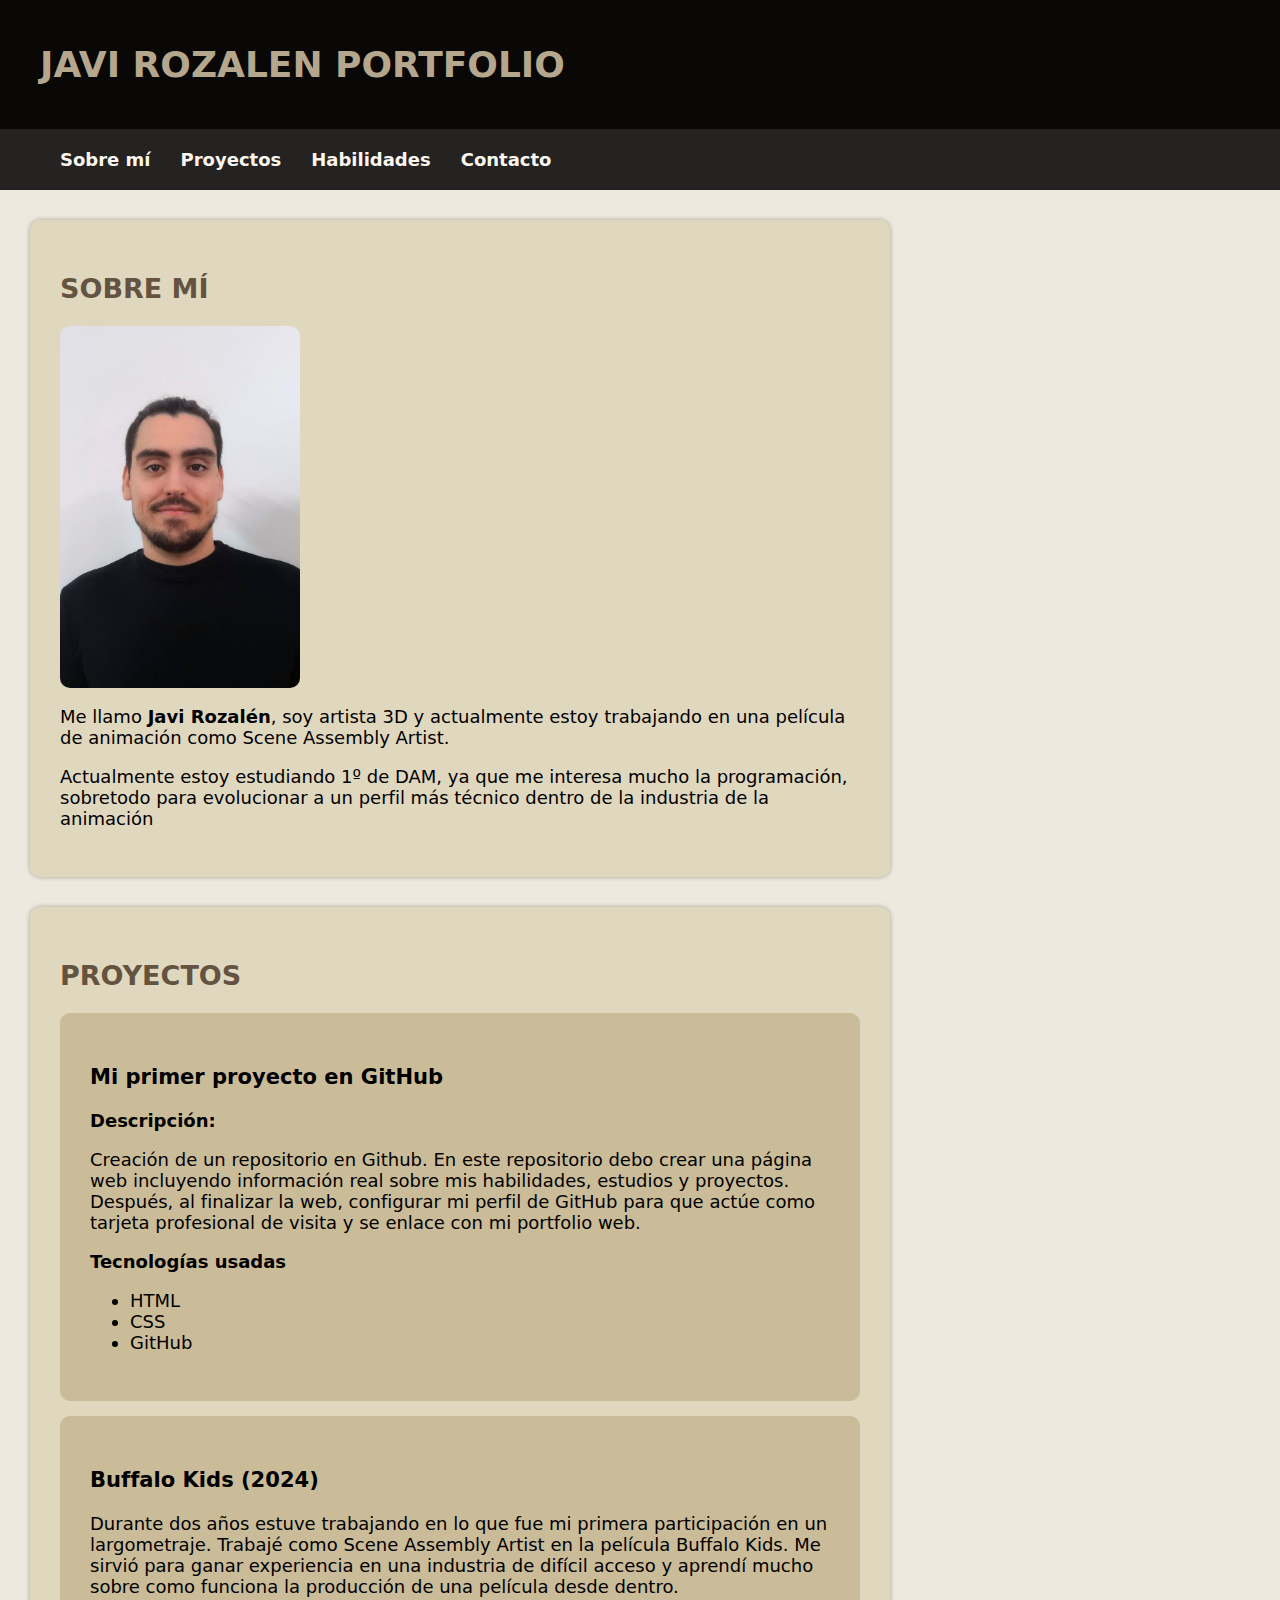
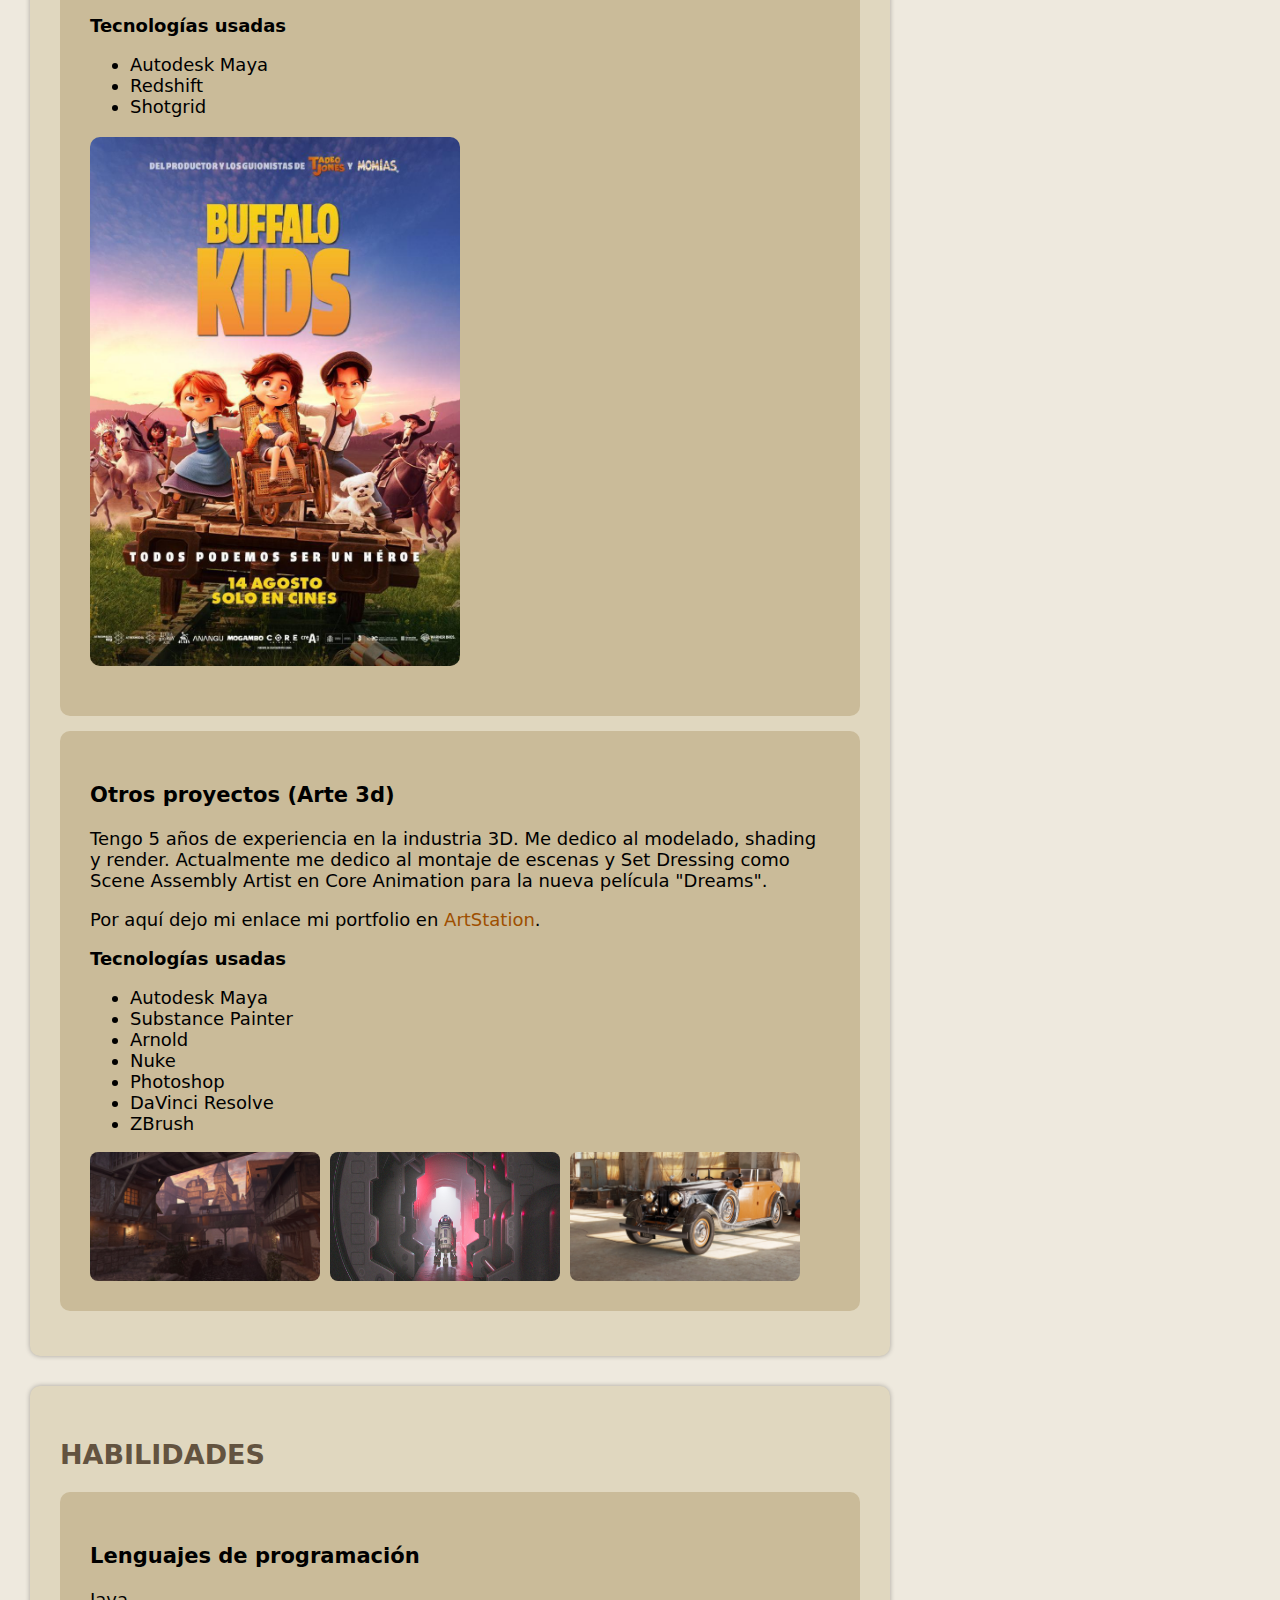
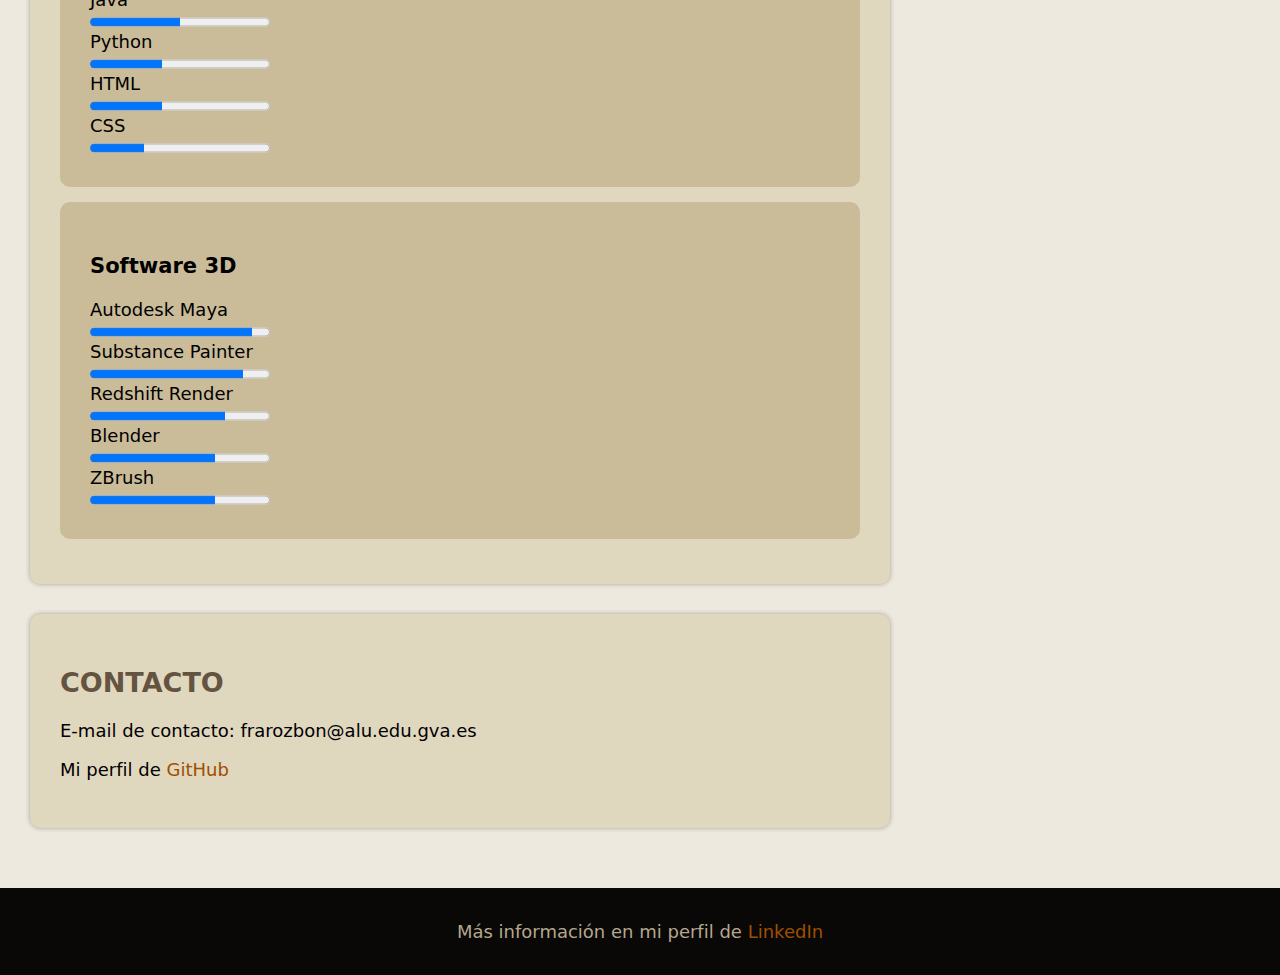
<file: index.html>
<!DOCTYPE html>
<html lang="es">
<head>
  <meta charset="UTF-8"> 
  <title>Mi Portafolio</title>
  <link rel="stylesheet" href="css/estilos.css">
</head>
<body>
  <header>
    <h1>JAVI ROZALEN PORTFOLIO</h1>
  </header>

  <nav>
    <ul>
      <li><a href="#smi">Sobre mí</a></li>
      <li><a href="#proyectos">Proyectos</a></li>
      <li><a href="#habilidades">Habilidades</a></li>
      <li><a href="#contacto">Contacto</a></li>
    </ul>
  </nav>

  <main>
    <section id="smi" class = "secciones">
      <h2 >SOBRE MÍ</h2>

        <div class = "icono-alinear">
        <img src="images/fotocv.png" alt="fotocv" class="foto-perfil">
      </div>

        <p>Me llamo <strong>Javi Rozalén</strong>, soy artista 3D y actualmente estoy trabajando en una película de animación como Scene Assembly Artist.</p>
        <p>Actualmente estoy estudiando 1º de DAM, ya que me interesa mucho la programación, sobretodo para evolucionar a un perfil más técnico dentro de la industria de la animación</p>
      </section>

      <section id = "proyectos" class = "secciones">
      <h2>PROYECTOS</h2>
      <div class = "experiencias">
        <h3>Mi primer proyecto en GitHub</h3>
        <p><strong>Descripción:</strong></p>
        <p>Creación de un repositorio en Github. En este repositorio debo crear una página web incluyendo información real sobre mis habilidades, estudios y proyectos. Después, al finalizar la web, configurar mi perfil de 
           GitHub para que actúe como tarjeta profesional de visita y se enlace con mi portfolio web.
        </p>
        <p><strong>Tecnologías usadas</strong></p>
        <ul>
            <li>HTML</li>
            <li>CSS</li>
            <li>GitHub</li>
        </ul>    
      </div>

      <div class = "experiencias">
        <h3>Buffalo Kids (2024)</h3>
        <p>Durante dos años estuve trabajando en lo que fue mi primera participación en un largometraje. Trabajé como Scene Assembly Artist en la película Buffalo Kids.
           Me sirvió para ganar experiencia en una industria de difícil acceso y aprendí mucho sobre como funciona la producción de una película desde dentro. 
        </p>
        <p><strong>Tecnologías usadas</strong></p>
        <ul>
            <li>Autodesk Maya</li>
            <li>Redshift</li>
            <li>Shotgrid</li>
        </ul> 

        <div class = "foto-alinear">
        <img src="images/cartel.jpg" alt="buffalo" class="buffalo-cartel">
      </div>

      </div>

      <div class = "experiencias">
      <h3>Otros proyectos (Arte 3d)</h3>
        <p>Tengo 5 años de experiencia en la industria 3D. Me dedico al modelado, shading y render. Actualmente me dedico al montaje de escenas y Set Dressing como Scene Assembly Artist en Core Animation para la nueva película
           "Dreams".
        </p>
        <p>Por aquí dejo mi enlace mi portfolio en <a href = "https://www.artstation.com/javirb7">ArtStation</a>.</p>
        <p><strong>Tecnologías usadas</strong></p>
        <ul>
            <li>Autodesk Maya</li>
            <li>Substance Painter</li>
            <li>Arnold</li>
            <li>Nuke</li>
            <li>Photoshop</li>
            <li>DaVinci Resolve</li>
            <li>ZBrush</li>
        </ul> 

          <div class="galeria">
        <img src="images/port1.jpg" alt="port1">
        <img src="images/port2.jpg" alt="port2">
        <img src="images/port3.jpg" alt="port3">
      </div>
      </div>

    
    </section>

    <section id="habilidades" class = "secciones">
      <h2>HABILIDADES</h2>
    <div class ="experiencias">
      <h3>Lenguajes de programación</h3>  

      <div>Java</div>
      <progress value = "50" max = "100" class ="blue"></progress>

      <div>Python</div>
      <progress value = "40" max = "100" class ="blue"></progress> 

      <div>HTML</div>
      <progress value = "40" max = "100" class ="blue"></progress>

      <div>CSS</div>
      <progress value = "30" max = "100" class ="blue"></progress>
    </div>  

    <div class ="experiencias">
      <h3>Software 3D</h3>  

      <div>Autodesk Maya</div>
      <progress value = "90" max = "100" class ="blue"></progress>

      <div>Substance Painter</div>
      <progress value = "85" max = "100" class ="blue"></progress> 

      <div>Redshift Render</div>
      <progress value = "75" max = "100" class ="blue"></progress>

      <div>Blender</div>
      <progress value = "70" max = "100" class ="blue"></progress>

      <div>ZBrush</div>
      <progress value = "70" max = "100" class ="blue"></progress>
    </div>
    </section>

    <section id = "contacto" class = "secciones">
      <h2>CONTACTO</h2>
     <p>E-mail de contacto: frarozbon@alu.edu.gva.es</p>
     <p>Mi perfil de <a href = "https://github.com/JaviRozalen7">GitHub</a></p>
    </section>
  </main>

  <footer>
    <p>Más información en mi perfil de <a href = "https://www.linkedin.com/in/javier-rozal%C3%A9n-bonete-20321b1b4/">LinkedIn</a></p>
  </footer>
</body>

</html>
</file>
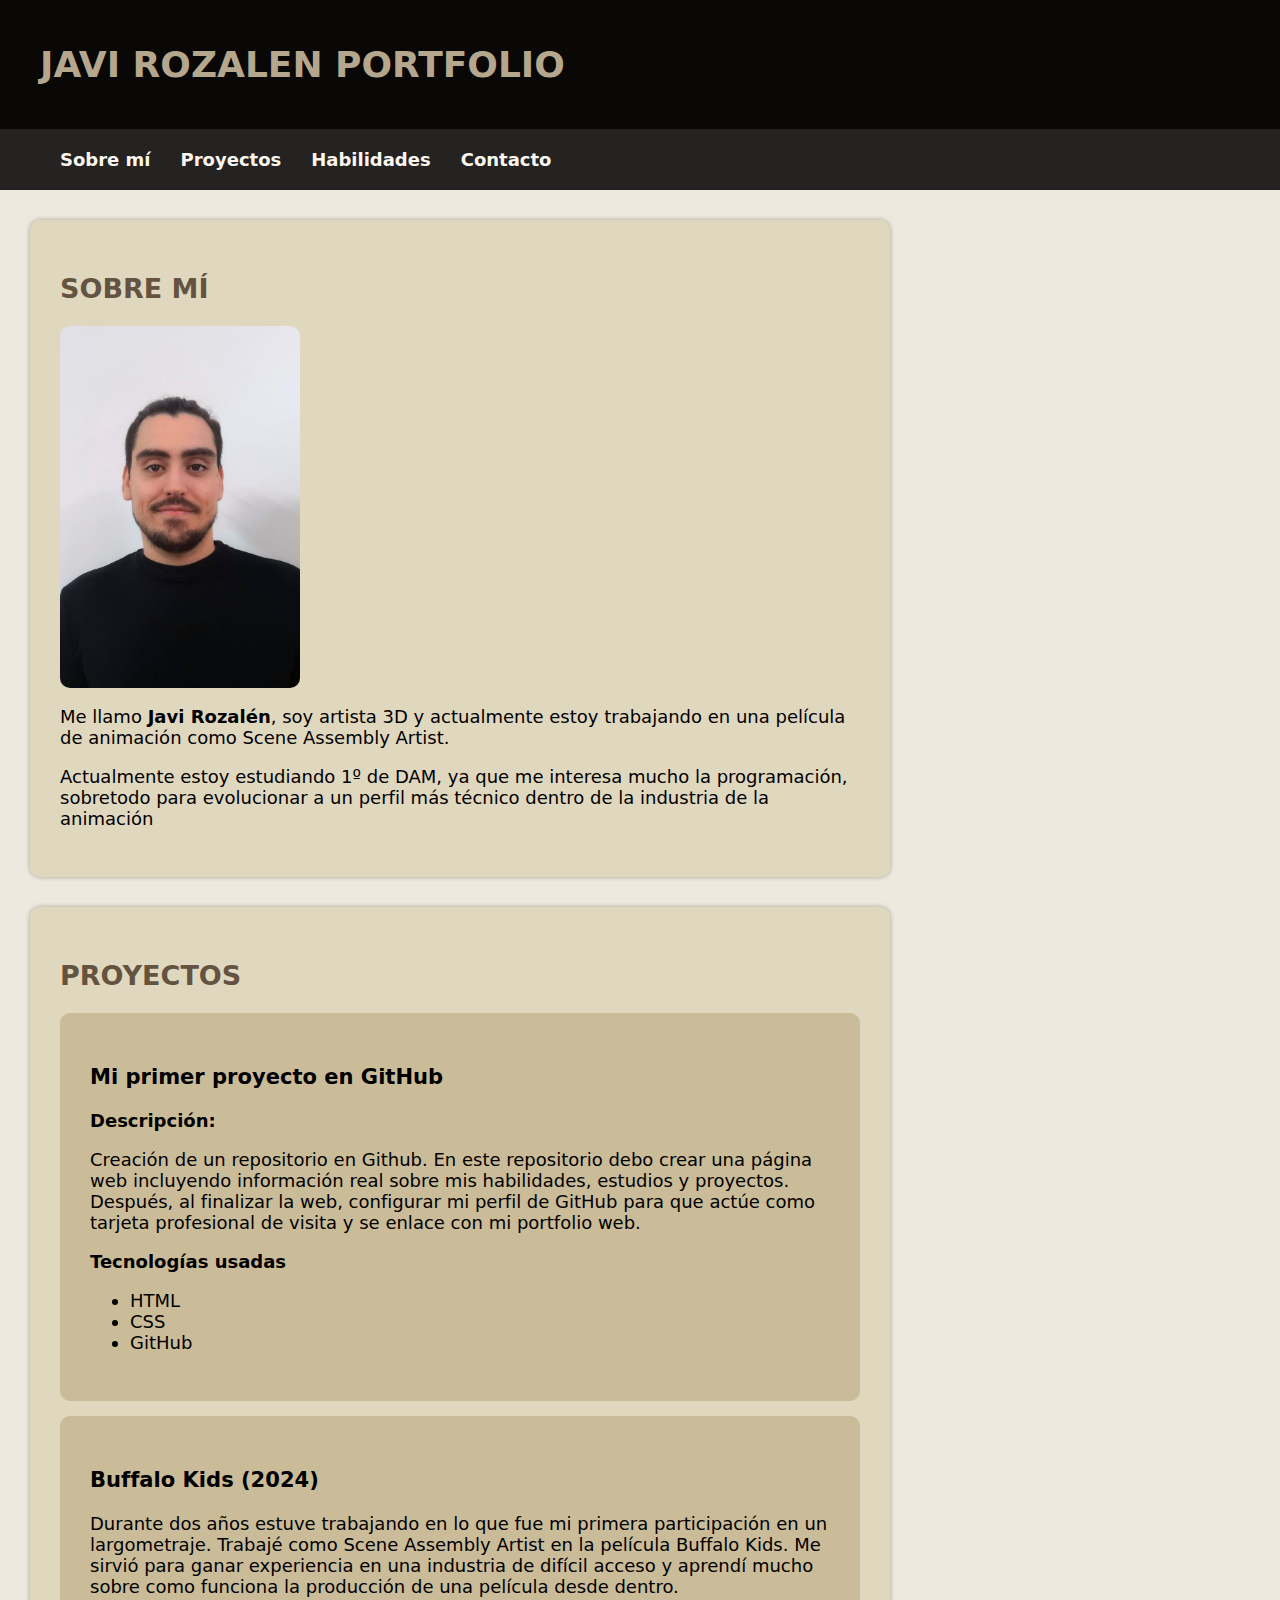
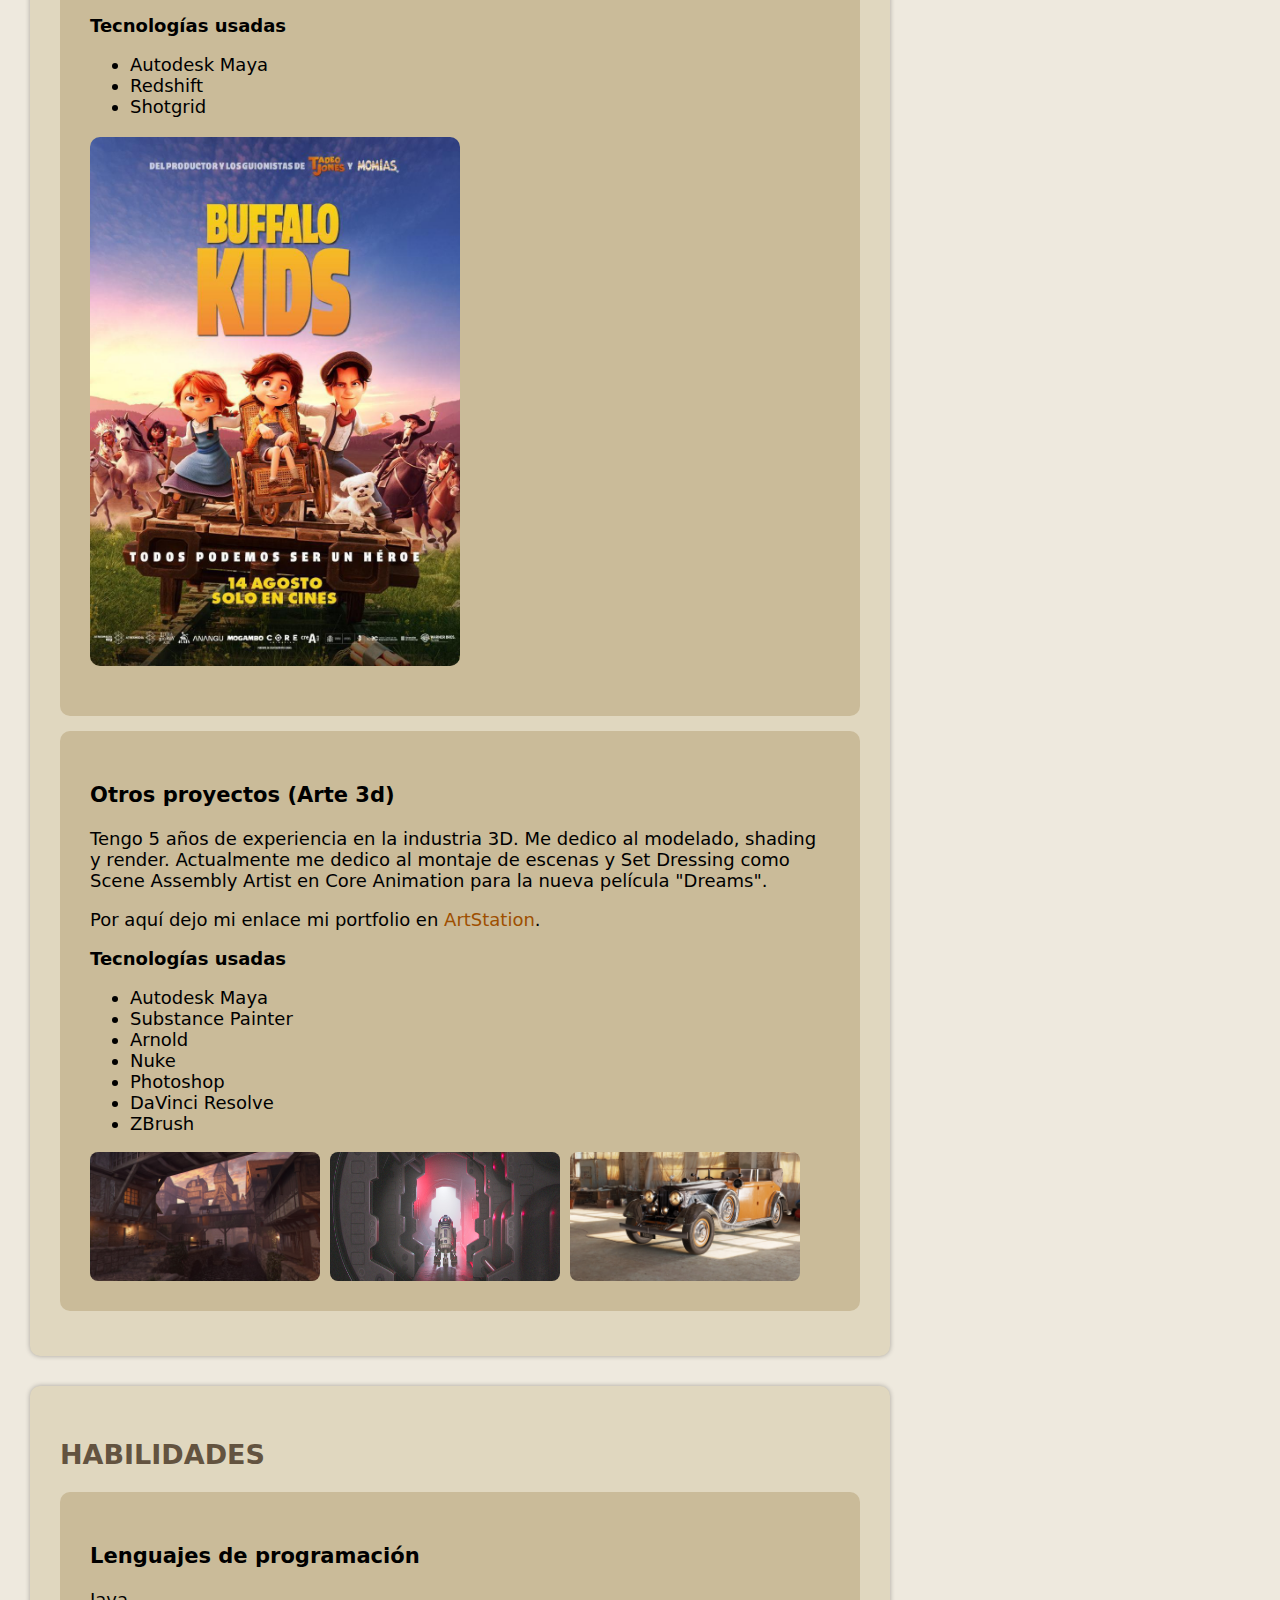
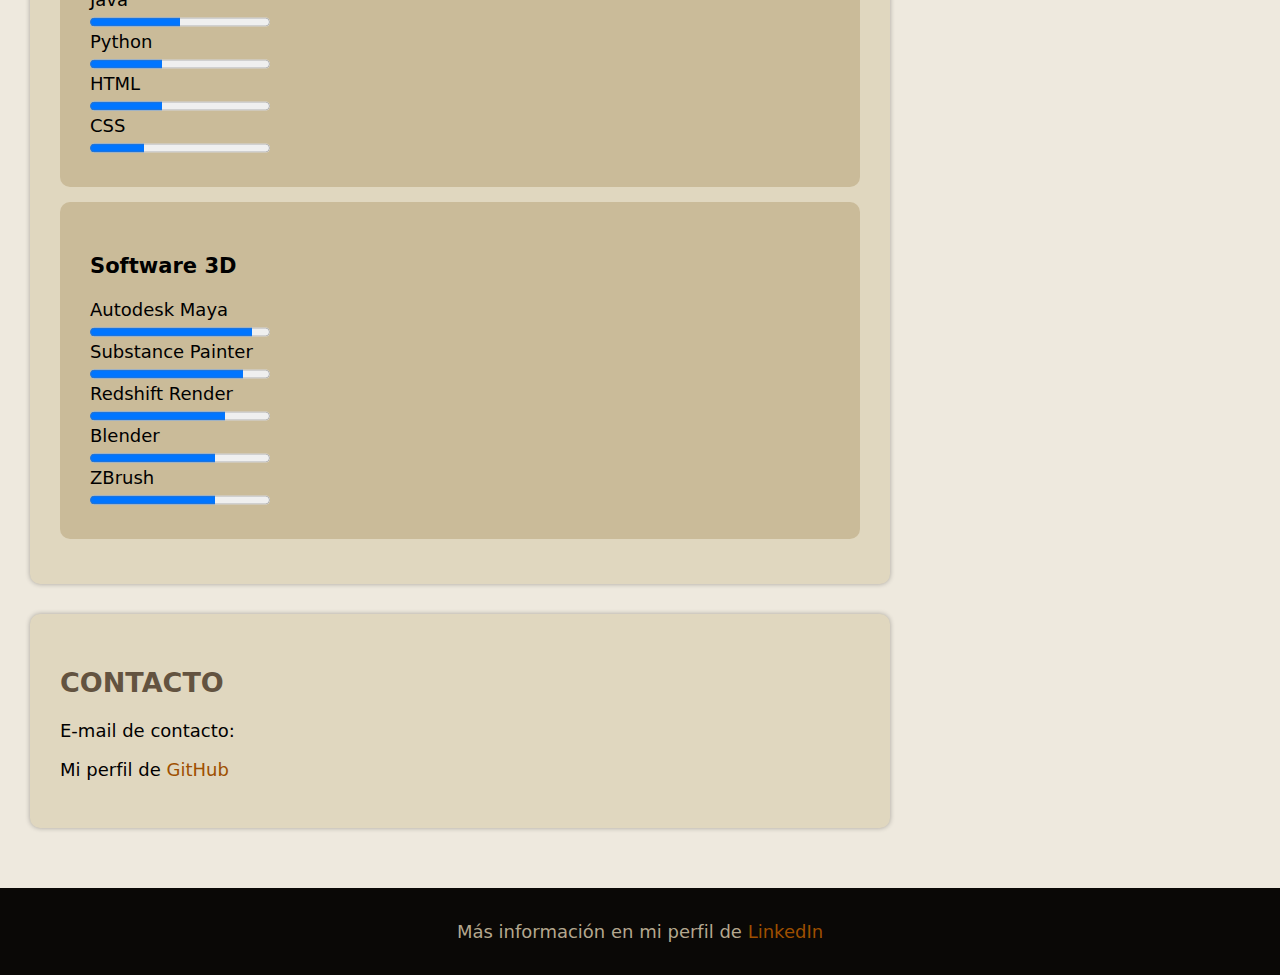
<file: docs/index.html>
<!DOCTYPE html>
<html lang="es">
<head>
  <meta charset="UTF-8"> 
  <title>Mi Portafolio</title>
  <link rel="stylesheet" href="CSS/estilos.css">
</head>
<body>
  <header>
    <h1>JAVI ROZALEN PORTFOLIO</h1>
  </header>

  <nav>
    <ul>
      <li><a href="#smi">Sobre mí</a></li>
      <li><a href="#proyectos">Proyectos</a></li>
      <li><a href="#habilidades">Habilidades</a></li>
      <li><a href="#contacto">Contacto</a></li>
    </ul>
  </nav>

  <main>
    <section id="smi" class = "secciones">
      <h2 >SOBRE MÍ</h2>

        <div class = "icono-alinear">
        <img src="../images/fotocv.png" alt="fotocv" class="foto-perfil">
      </div>

        <p>Me llamo <strong>Javi Rozalén</strong>, soy artista 3D y actualmente estoy trabajando en una película de animación como Scene Assembly Artist.</p>
        <p>Actualmente estoy estudiando 1º de DAM, ya que me interesa mucho la programación, sobretodo para evolucionar a un perfil más técnico dentro de la industria de la animación</p>
      </section>

      <section id = "proyectos" class = "secciones">
      <h2>PROYECTOS</h2>
      <div class = "experiencias">
        <h3>Mi primer proyecto en GitHub</h3>
        <p><strong>Descripción:</strong></p>
        <p>Creación de un repositorio en Github. En este repositorio debo crear una página web incluyendo información real sobre mis habilidades, estudios y proyectos. Después, al finalizar la web, configurar mi perfil de 
           GitHub para que actúe como tarjeta profesional de visita y se enlace con mi portfolio web.
        </p>
        <p><strong>Tecnologías usadas</strong></p>
        <ul>
            <li>HTML</li>
            <li>CSS</li>
            <li>GitHub</li>
        </ul>    
      </div>

      <div class = "experiencias">
        <h3>Buffalo Kids (2024)</h3>
        <p>Durante dos años estuve trabajando en lo que fue mi primera participación en un largometraje. Trabajé como Scene Assembly Artist en la película Buffalo Kids.
           Me sirvió para ganar experiencia en una industria de difícil acceso y aprendí mucho sobre como funciona la producción de una película desde dentro. 
        </p>
        <p><strong>Tecnologías usadas</strong></p>
        <ul>
            <li>Autodesk Maya</li>
            <li>Redshift</li>
            <li>Shotgrid</li>
        </ul> 

        <div class = "foto-alinear">
        <img src="../images/cartel.jpg" alt="buffalo" class="buffalo-cartel">
      </div>

      </div>

      <div class = "experiencias">
      <h3>Otros proyectos (Arte 3d)</h3>
        <p>Tengo 5 años de experiencia en la industria 3D. Me dedico al modelado, shading y render. Actualmente me dedico al montaje de escenas y Set Dressing como Scene Assembly Artist en Core Animation para la nueva película
           "Dreams".
        </p>
        <p>Por aquí dejo mi enlace mi portfolio en <a href = "https://www.artstation.com/javirb7">ArtStation</a>.</p>
        <p><strong>Tecnologías usadas</strong></p>
        <ul>
            <li>Autodesk Maya</li>
            <li>Substance Painter</li>
            <li>Arnold</li>
            <li>Nuke</li>
            <li>Photoshop</li>
            <li>DaVinci Resolve</li>
            <li>ZBrush</li>
        </ul> 

          <div class="galeria">
        <img src="../images/port1.jpg" alt="port1">
        <img src="../images/port2.jpg" alt="port2">
        <img src="../images/port3.jpg" alt="port3">
      </div>
      </div>

    
    </section>

    <section id="habilidades" class = "secciones">
      <h2>HABILIDADES</h2>
    <div class ="experiencias">
      <h3>Lenguajes de programación</h3>  

      <div>Java</div>
      <progress value = "50" max = "100" class ="blue"></progress>

      <div>Python</div>
      <progress value = "40" max = "100" class ="blue"></progress> 

      <div>HTML</div>
      <progress value = "40" max = "100" class ="blue"></progress>

      <div>CSS</div>
      <progress value = "30" max = "100" class ="blue"></progress>
    </div>  

    <div class ="experiencias">
      <h3>Software 3D</h3>  

      <div>Autodesk Maya</div>
      <progress value = "90" max = "100" class ="blue"></progress>

      <div>Substance Painter</div>
      <progress value = "85" max = "100" class ="blue"></progress> 

      <div>Redshift Render</div>
      <progress value = "75" max = "100" class ="blue"></progress>

      <div>Blender</div>
      <progress value = "70" max = "100" class ="blue"></progress>

      <div>ZBrush</div>
      <progress value = "70" max = "100" class ="blue"></progress>
    </div>
    </section>

    <section id = "contacto" class = "secciones">
      <h2>CONTACTO</h2>
     <p>E-mail de contacto: </p>
     <p>Mi perfil de <a href = "https://github.com/JaviRozalen7">GitHub</a></p>
    </section>
  </main>

  <footer>
    <p>Más información en mi perfil de <a href = "https://www.linkedin.com/in/javier-rozal%C3%A9n-bonete-20321b1b4/">LinkedIn</a></p>
  </footer>
</body>
</html>
</file>
<file: css/estilos.css>
body {
  font-family: 'Open Sans', system-ui, -apple-system, BlinkMacSystemFont, 'Segoe UI', Roboto, Oxygen, Ubuntu, Cantarell, 'Open Sans', 'Helvetica Neue', sans-serif;
  font-size: 18px;
  margin: 0;
  background-color: #eee9de;
  color: #000000;
}

body a{
    text-decoration: none;
    color: #9e4f00;
}

header {
  background-color: #0a0806;
  color: rgb(180, 167, 142);
  text-align: left;
  padding: 20px 40px;
}

header h1 {
  margin: 20;
  font-weight: bold;
}

nav {
  background-color: #242322;
  padding: 5px;
}

nav ul {
  list-style: none;
  margin: 0;
  display: flex;
  justify-content: left;
}

nav a {
    color: rgb(250, 246, 238);
    text-decoration: none;
    font-weight: bold;
    display: inline-block;
    padding: 15px;
}


nav a:hover {
  color: rgb(196, 175, 130);
}

main {
  padding: 30px;
}

.foto-perfil {
  display: block;
  width: 30%;
  height: auto;
  border-radius: 10px;
}

.buffalo-cartel {
  display: flex;
  width: 50%;
  height: auto;
  border-radius: 10px;
  margin-top: 20px;
  margin-bottom: 20px;
}


.secciones {
  background-color: rgb(224, 215, 191);
  border-radius: 10px;
  box-shadow: 0 0 5px rgba(0,0,0,0.3);
  padding: 30px;
  margin-bottom: 30px;
  max-width: 800px;
}

.experiencias{
  background-color: rgb(202, 187, 153);
  border-radius: 10px;
  padding: 30px;
  margin-bottom: 15px;
  
}

h2 {
    color: #635340;
}

h3 {
  font-weight: bold;
}

.galeria {
  display: flex;
  gap: 10px;     
}

.galeria img {
  width: 230px;     
  height: auto;
  border-radius: 8px;
}

footer {
  background-color: #0a0806;
  color: rgb(180, 167, 142);
  text-align: center;
  padding: 15px;
}

footer a{
  text-decoration: none;
}
</file>
<file: docs/CSS/estilos.css>
body {
  font-family: 'Open Sans', system-ui, -apple-system, BlinkMacSystemFont, 'Segoe UI', Roboto, Oxygen, Ubuntu, Cantarell, 'Open Sans', 'Helvetica Neue', sans-serif;
  font-size: 18px;
  margin: 0;
  background-color: #eee9de;
  color: #000000;
}

body a{
    text-decoration: none;
    color: #9e4f00;
}

header {
  background-color: #0a0806;
  color: rgb(180, 167, 142);
  text-align: left;
  padding: 20px 40px;
}

header h1 {
  margin: 20;
  font-weight: bold;
}

nav {
  background-color: #242322;
  padding: 5px;
}

nav ul {
  list-style: none;
  margin: 0;
  display: flex;
  justify-content: left;
}

nav a {
    color: rgb(250, 246, 238);
    text-decoration: none;
    font-weight: bold;
    display: inline-block;
    padding: 15px;
}


nav a:hover {
  color: rgb(196, 175, 130);
}

main {
  padding: 30px;
}

.foto-perfil {
  display: block;
  width: 30%;
  height: auto;
  border-radius: 10px;
}

.buffalo-cartel {
  display: flex;
  width: 50%;
  height: auto;
  border-radius: 10px;
  margin-top: 20px;
  margin-bottom: 20px;
}


.secciones {
  background-color: rgb(224, 215, 191);
  border-radius: 10px;
  box-shadow: 0 0 5px rgba(0,0,0,0.3);
  padding: 30px;
  margin-bottom: 30px;
  max-width: 800px;
}

.experiencias{
  background-color: rgb(202, 187, 153);
  border-radius: 10px;
  padding: 30px;
  margin-bottom: 15px;
  
}

h2 {
    color: #635340;
}

h3 {
  font-weight: bold;
}

.galeria {
  display: flex;
  gap: 10px;     
}

.galeria img {
  width: 230px;     
  height: auto;
  border-radius: 8px;
}

footer {
  background-color: #0a0806;
  color: rgb(180, 167, 142);
  text-align: center;
  padding: 15px;
}

footer a{
  text-decoration: none;
}
</file>
